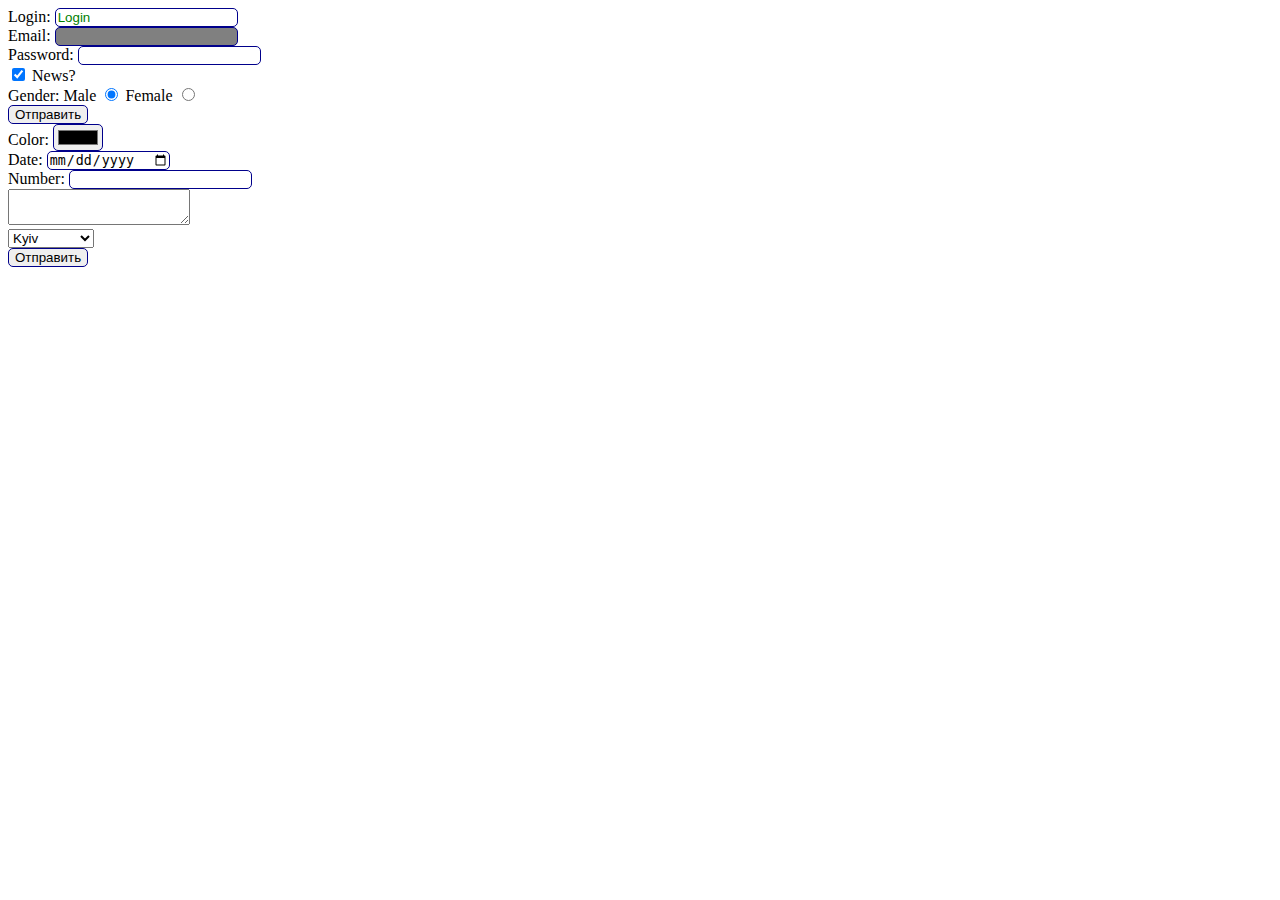
<file: 12. Forms/index.html>
<!DOCTYPE html>
<html lang="en">
<head>
    <meta charset="UTF-8">
    <meta name="viewport" content="width=device-width, initial-scale=1.0">
    <meta http-equiv="X-UA-Compatible" content="ie=edge">
    <link rel="stylesheet" href="styles.css">
    <title>Document</title>
</head>
<body>
    <form action="index.html" method="get">
        <div>
            <label>Login: 
                <input type="text" name="login" 
                       placeholder="Login" maxlength="10"/>
            </label>
        </div>
        <div>
            <label>Email: 
                <input type="email" name="email"  />
            </label>
        </div>
        <div>
            <label for="pass">Password: </label>
            <input type="password" name="password" id="pass"/>
        </div>
        <div>
            <label>
                <input type="checkbox" name="news" checked value="true"/>
                News?
            </label>
        </div>
        
        <div>
            Gender:
            <label>Male 
                <input type="radio" name="gender" value="male" checked/>
            </label>
            <label>Female 
                <input type="radio" name="gender" value="female"/>
            </label>            
        </div>
        
        <div>
            <input type="submit" value="Отправить"/>
        </div>
    </form>


    <form>
        <div>Color: <input type="color"/></div>
        <div>Date: <input type="date"/></div>
        <div>Number: <input type="number"/></div>
        <div>
            <textarea name="comment" minlength="2" maxlength="1024"></textarea>
        </div>

        <div>
            <select name="City" size="1">
                <optgroup label="Ukraine">
                    <option value='od'>Odessa</option>
                    <option value='kv' selected>Kyiv</option>
                    <option value='lv'>Lviv</option>
                    <option value='dp'>Dnepr</option>
                </optgroup>
                <optgroup label="Russia">
                    <option value="msc">Moscow</option>
                    <option value="vrj">Voronej<option></option>
                </optgroup>
            </select>
        </div>
        <div>
            <input type="submit" value="Отправить"/>
        </div>

       
    </form>
    
</body>
</html>
</file>
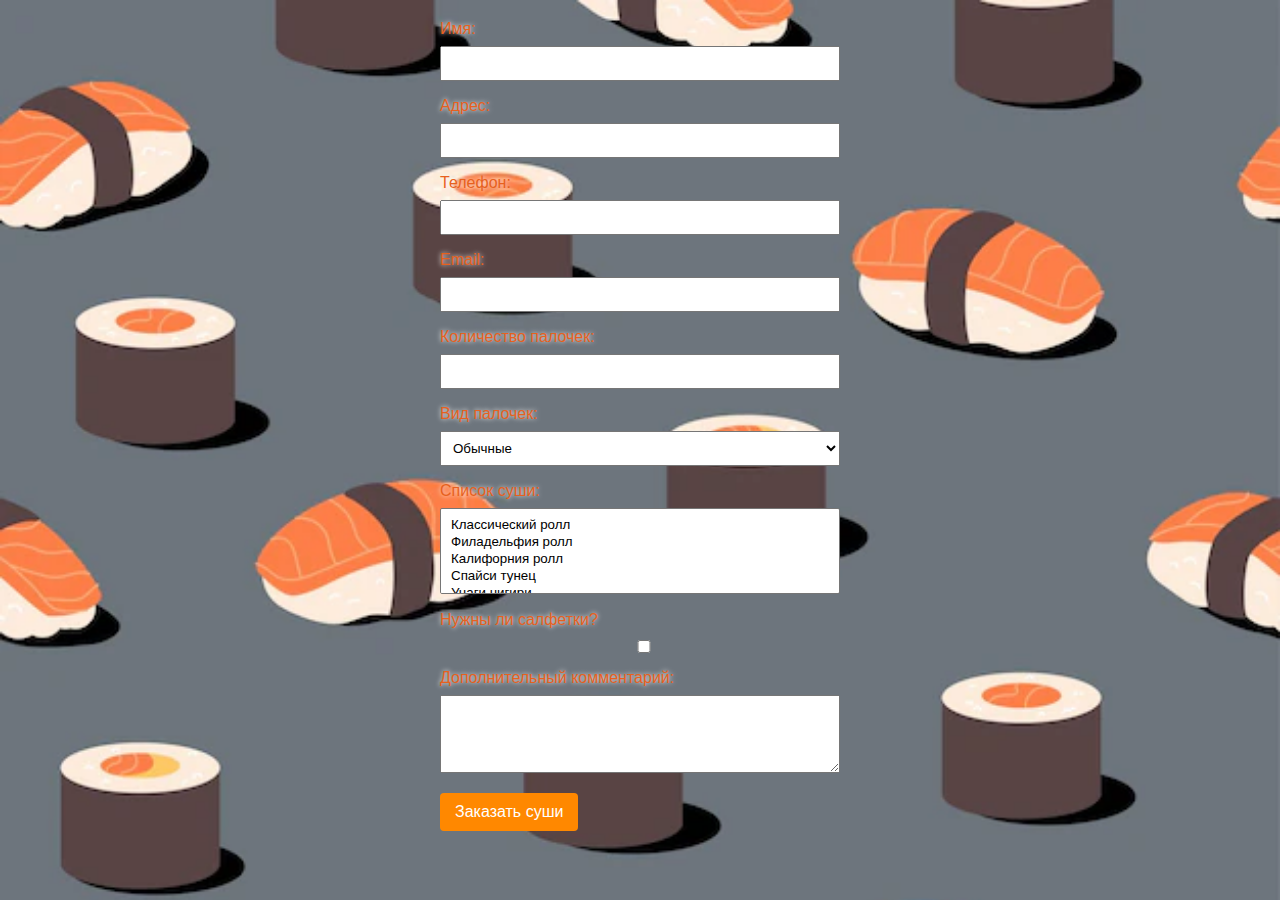
<file: hw.html>
<!DOCTYPE html>
<html lang="en">
<head>
    <meta charset="UTF-8">
    <meta name="viewport" content="width=device-width, initial-scale=1.0">
    <link rel="stylesheet" href="hw.css">
    <title>Document</title>
</head>
<body>

    <form method="post">
        <label for="name">Имя:</label>
        <input type="text" id="name" name="name">

        <label for="address">Адрес:</label>
        <input type="text" id="address" name="address">

        <label for="phone">Телефон:</label>
        <input type="tel" id="phone" name="phone">

        <label for="email">Email:</label>
        <input type="email" id="email" name="email">

        <label for="chopsticksQuantity">Количество палочек:</label>
        <input type="number" id="chopsticksQuantity" name="chopsticksQuantity" min="0">

        <label for="chopsticksType">Вид палочек:</label>
        <select id="chopsticksType" name="chopsticksType">
            <option value="regular">Обычные</option>
            <option value="training">Учебные</option>
        </select>

        <label for="sushiList">Список суши:</label>
        <select id="sushiList" name="sushiList" multiple required>
 
            <option value="sushi1">  Классический ролл</option>
            <option value="sushi2">Филадельфия ролл</option>
            <option value="sushi3">Калифорния ролл</option>
            <option value="sushi4">Спайси тунец</option>
            <option value="sushi5">Унаги нигири</option>
            <option value="sushi6">Темпура ролл</option>
        </select>

        <label for="napkins">Нужны ли салфетки?</label>
        <input type="checkbox" id="napkins" name="napkins">

        <label for="comments">Дополнительный комментарий:</label>
        <textarea id="comments" name="comments" rows="4"></textarea>

        <button type="submit">Заказать суши</button>
    </form>

</body>
</html>
</file>
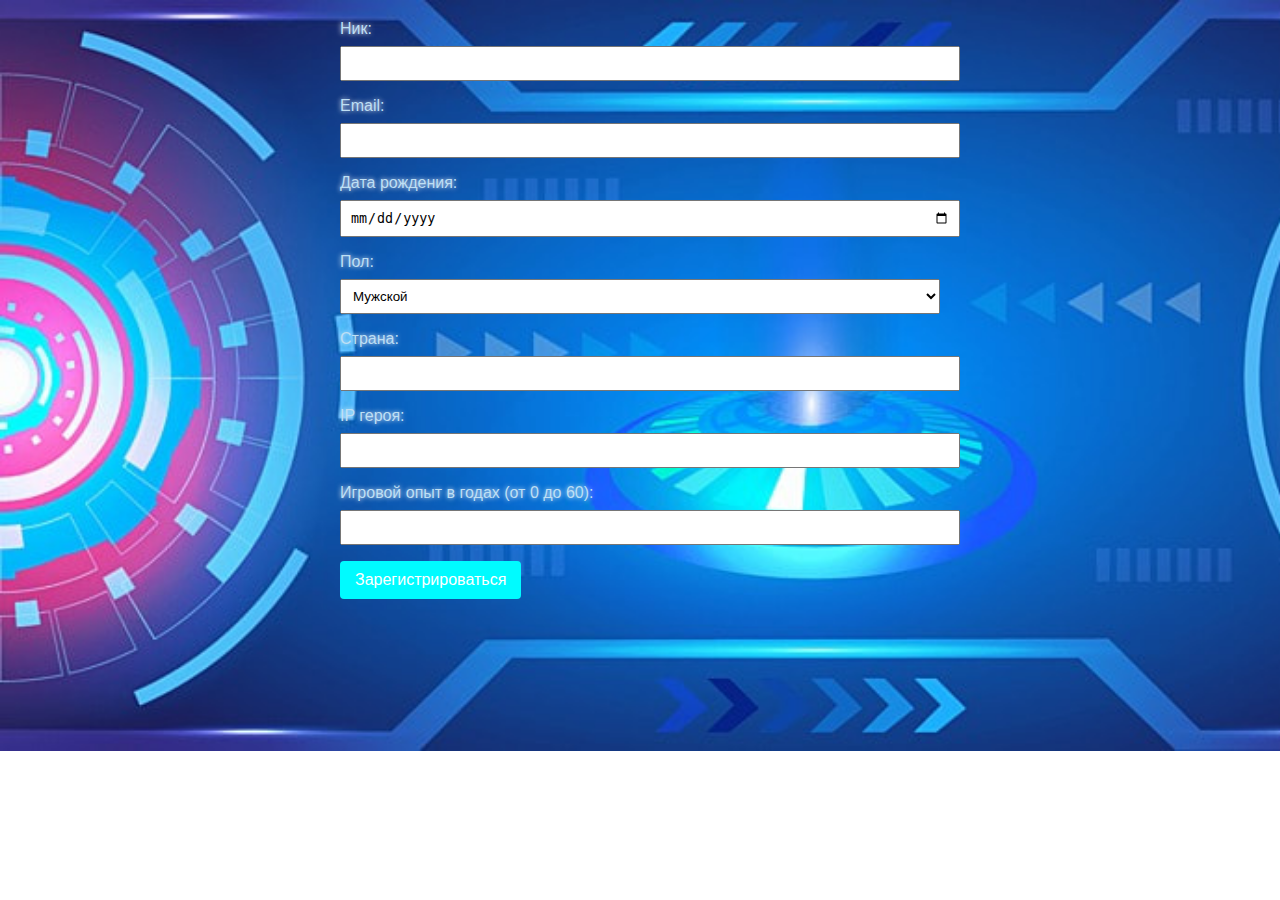
<file: hw1.html>
<!DOCTYPE html>
<html lang="en">
<head>
    <meta charset="UTF-8">
    <meta http-equiv="X-UA-Compatible" content="IE=edge">
    <meta name="viewport" content="width=device-width, initial-scale=1.0">
    <title>Регистрация в онлайновой игре</title>
    <style>
        body {
            font-family: Arial, sans-serif;
            margin: 20px;
            background-image: url("fon1.jpeg");
    background-repeat: no-repeat;
    background-size: 125%;
    color:rgb(190, 223, 244);
    text-shadow:0 0 5px white;
        }
        form {
            width: 600px;
            margin: 0 auto;
        }
        label {
            display: block;
            margin-bottom: 8px;
        }
        input, select {
            width: 100%;
            padding: 8px;
            margin-bottom: 16px;
       
        }
        button {
            background-color: #00fbff;
            color: white;
            padding: 10px 15px;
            border: none;
            border-radius: 4px;
            cursor: pointer;
            font-size: 16px;
        }
        button:hover {
            background-color: #4572a0;
        }
    </style>
</head>
<body>

    <form method="post">
        <label for="nickname">Ник:</label>
        <input type="text" id="nickname" name="nickname">

        <label for="email">Email:</label>
        <input type="email" id="email" name="email">

        <label for="dob">Дата рождения:</label>
        <input type="date" id="dob" name="dob">

        <label for="gender">Пол:</label>
        <select id="gender" name="gender">
            <option value="male">Мужской</option>
            <option value="female">Женский</option>
            <option value="other">Другой</option>
        </select>

        <label for="country">Страна:</label>
        <input type="text" id="country" name="country" list="countries" >
        <datalist id="countries">
            <option value="Россия">
            <option value="США">
            <option value="Канада">
        </datalist>

        <label for="heroIp">IP героя:</label>
        <input type="text" id="heroIp" name="heroIp">

        <label for="gamingExperience">Игровой опыт в годах (от 0 до 60):</label>
        <input type="number" id="gamingExperience" name="gamingExperience" min="0" max="60">

        <button type="submit">Зарегистрироваться</button>
    </form>

</body>
</html>
</file>
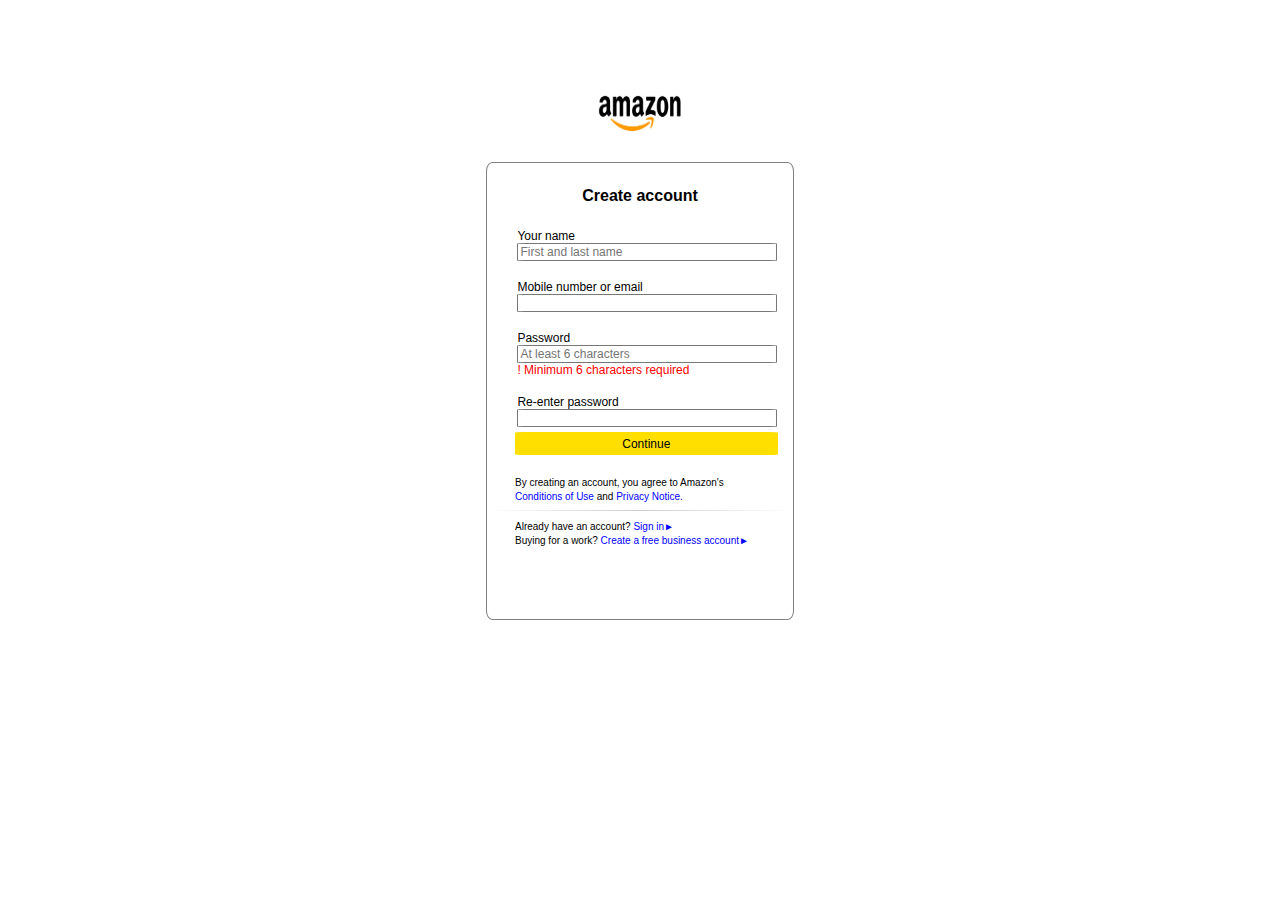
<file: lab.html>
<!DOCTYPE html>
<html lang="en">
<head>
    <meta charset="UTF-8">
    <meta name="viewport" content="width=device-width, initial-scale=1.0">
    <link rel="stylesheet" href="lab.css">
    <title>lab</title>
</head>
<body>

   <center> <img src="amazon.png" width="200px" height="150px" class="pic"></center>
   <center><div class="main"><center>
    <h4>Create account</h4>
    <form>
      <div>
        <label>
          <span>Your name</span> <br>
          <input type="text" id="name" name="name" placeholder="First and last name"/>
        </label>
      </div><br>
      <div>
        <label>
          Mobile number or email <br>
          <input type="text" name="number" id="number">
        </label>
      </div><br>
      <div>
        <label>
          <span>Password</span><br>
          <input type="password" id="password" name="password" placeholder="At least 6 characters"/>
        </label>
        <span class="txt">! Minimum 6 characters required</span>
      </div><br>
      <div>
        <label>
          Re-enter password <br>
          <input type="password" id="repass" name="repass">
        </label>
      </div>
      
      <div>
        <button type="submit">Continue</button>
      </div>


    <p class="txtt"><small>By creating an account, you agree to Amazon's <br><span class="txt1">Conditions of Use</span> and <span class="txt1">Privacy Notice.</span></small></p>
    </form></center>
    <hr>
    <p class="txtt2"><small>Already have an account? <span class="txt1"> Sign in&#9658;</span> <br> Buying for a work? <span class="txt1">Create a free business account&#9658;</span></small></p>
</div></center>
</body>
</html>
</file>
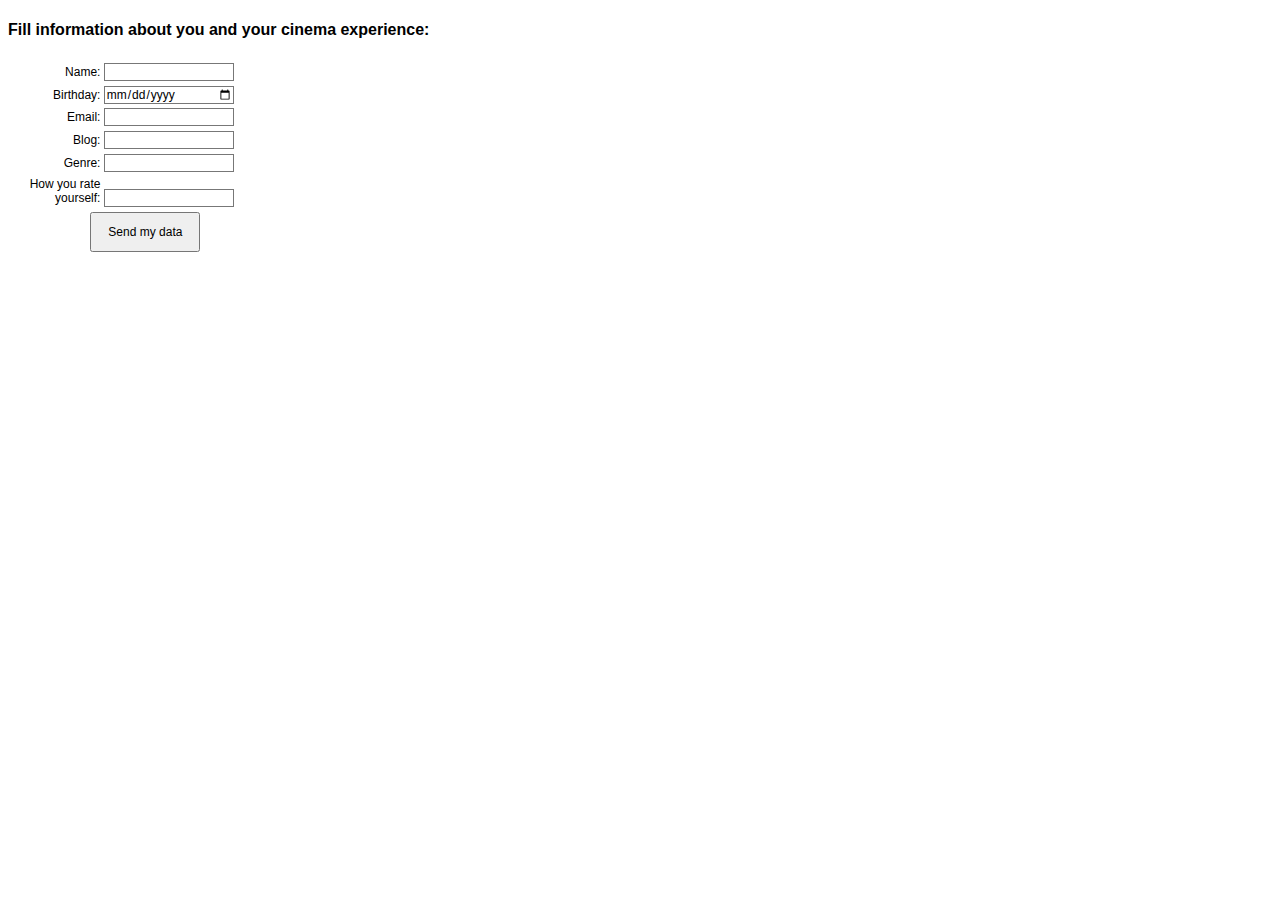
<file: 12. Forms/Projects/Cinema form/cinema.html>
<!DOCTYPE html>

<html lang="en">
  <head>
    <style>
      h4 {
        font-family: Verdana, sans-serif;
      }
      form {
        width: 250px;
        font-family: Verdana, sans-serif;
        font-size: 12px;
      }
      input {
        font: 1em Verdana, sans-serif;
        width: 130px;
        box-sizing: border-box;
        border: 1px solid #777;
      }
      input:focus {
        border-color: rgb(255, 255, 0);
      }
      div {
        padding: 0.2em;
      }
      label span {
        width: 90px;
        text-align: right;
        display: inline-block;
      }
      button[type="submit"] {
        width: 110px;
        height: 40px;
        font-family: Verdana, sans-serif;
        font-size: 12px;
        margin-left: 80px;
      }
    </style>
    <meta charset="utf-8" />
    <title>Cinema form</title>
  </head>
  <body>
    <h4>Fill information about you and your cinema experience:</h4>
    <form>
      <div>
        <label>
          <span>Name:</span>
          <input type="text" id="name" name="userName" />
        </label>
      </div>
      <div>
        <label>
          <span>Birthday:</span>
          <input type="date" name="birthday" id="userBirthday">
        </label>
      </div>
      <div>
        <label>
          <span>Email:</span>
          <input type="email" id="email" name="userEmail" />
        </label>
      </div>
      <div>
        <label>
          <span>Blog:</span>
          <input type="url" id="url" name="userUrl">
        </label>
      </div>
      <div>
        <label>
          <span>Genre:</span>
          <input type="text" name="genre" id="userGenre" list="genreSuggestions"/>
            <datalist id="genreSuggestions">
                <option>Comedy</option>
                <option>Horror</option>
                <option>Drama</option>
                <option>Thriller</option>
                <option>Science Fiction</option>
                <option>Fantasy</option>
            </datalist>
        </label>
      </div>
      <div>
        <label>
          <span>How you rate yourself:</span>
          <input type="number" name="userRating" id="rating" min="1" max="12" step="1">
        </label>
      </div>
      <div>
        <button type="submit">Send my data</button>
      </div>
    </form>
  </body>
</html>
</file>
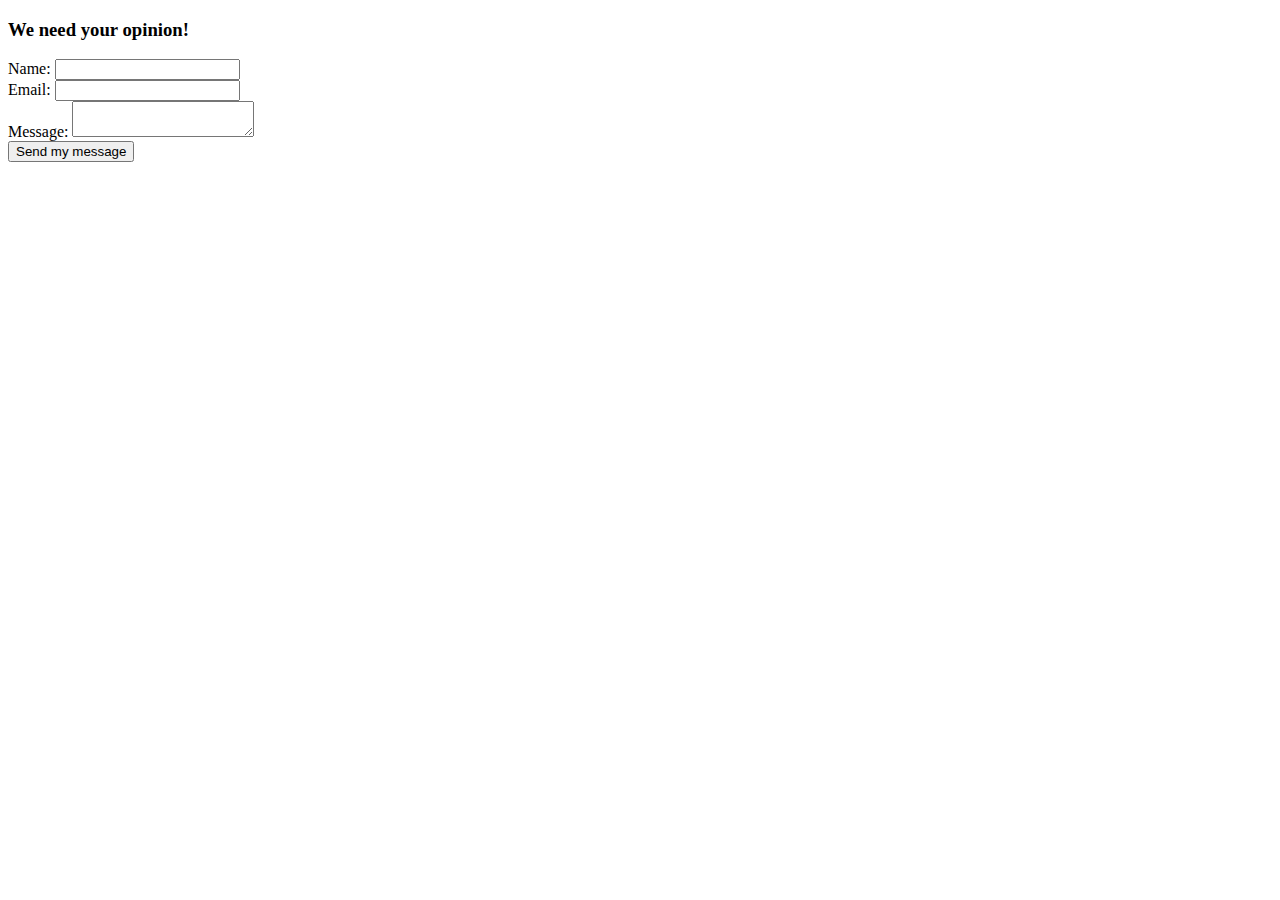
<file: 12. Forms/Projects/Contact form/contact.html>
<!DOCTYPE html>

<html lang="en">
  <head>
    <meta charset="utf-8" />
    <title>Send message to us</title>
  </head>

  <body>
    <h3>We need your opinion!</h3>
    <form action="/search" method="POST">
      <div>
        <label for="uname">Name:</label>
        <input type="text" id="uname" name="userName" />
      </div>
      <div>
        <label for="email">Email:</label>
        <input type="text" id="email" name="userEmail" />
      </div>
      <div>
        <label for="message">Message:</label>
        <textarea id="message" name="userMessage"></textarea>
      </div>
      <div>
        <input type="submit" value="Send my message" />
      </div>
    </form>
  </body>
</html>
</file>
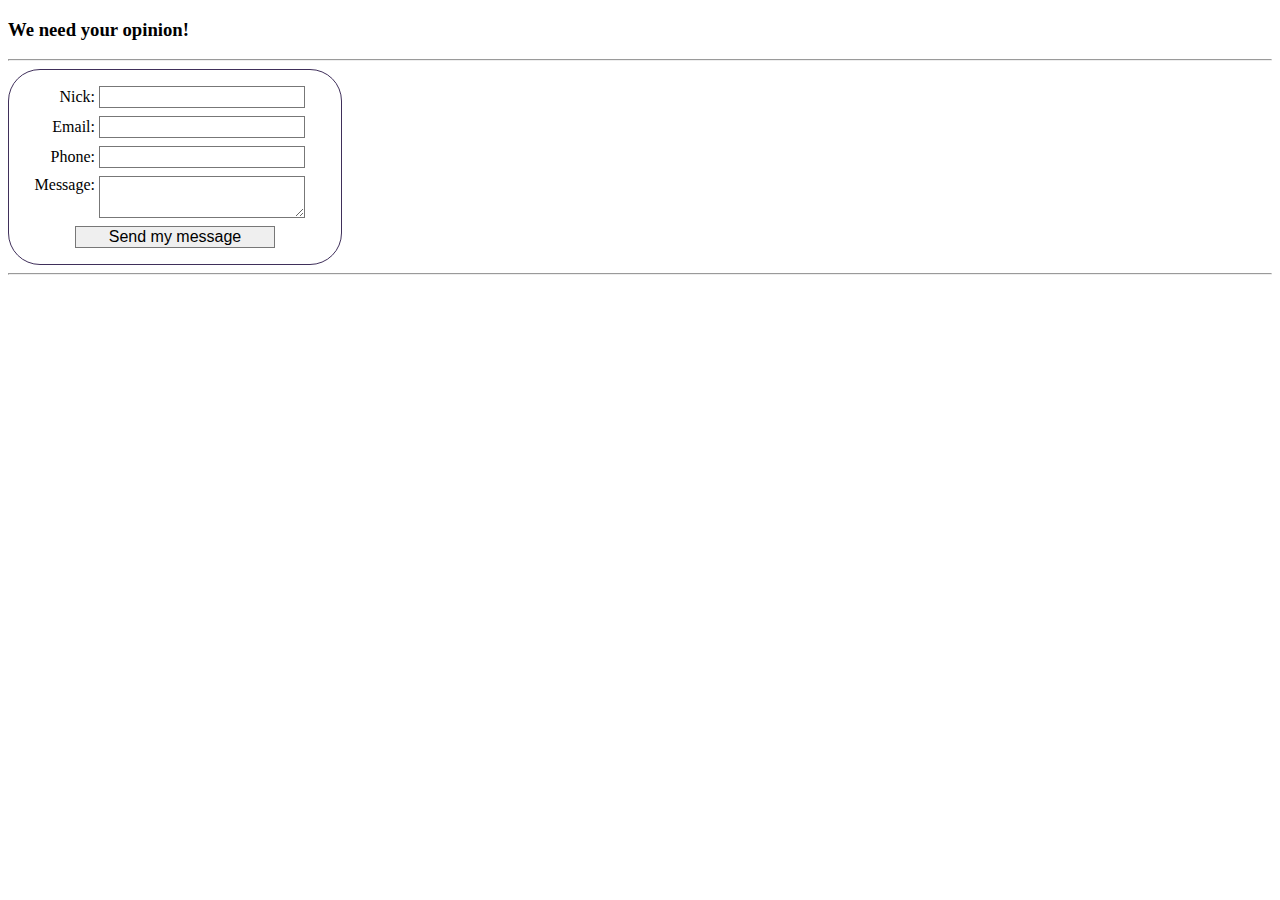
<file: 12. Forms/Projects/Contact form2/contact2.html>
<!DOCTYPE html>

<html lang="en">
  <head>
    <meta charset="utf-8" />
    <style>
      ul {
        list-style: none;
        padding: 0;
        margin: 0;
      }
      label {
        display: inline-block;
        width: 70px;
        text-align: right;
      }
      form li + li {
        margin-top: 0.5em;
      }
      /*
      Задаем настройки для ширины формы, границ, отступов
      */
      form {
        width: 300px;
        padding: 1em;
        border: 1px solid rgba(23, 4, 56, 0.829);
        border-radius: 2em;
      }
      textarea {
        vertical-align: top;
      }
      input,
      textarea {
        /*
        Устанавливаем один и тот же шрифт 
        для input и textarea.
        По умолчанию в textarea используется
        monospace
        */
        font: 1em sans-serif;
        width: 200px;
        border: 1px solid #777;
      }
      input:focus,
      textarea:focus {
        /* Делаем подсветку для элемента в фокусе */
        border-color: #000;
      }
      /* центрируем нашу кнопку */
      input[id="submitBtn"] {
        margin-left: auto;
        margin-right: auto;
        display: block;
      }
    </style>
    <title>Send message to us</title>
  </head>

  <body>
    <h3>We need your opinion!</h3>
    <hr />
    <form>
      <ul>
        <li>
          <label for="nick">Nick:</label>
          <input type="text" id="nick" name="userNick" />
        </li>
        <li>
          <label for="email">Email:</label>
          <input type="email" id="email" name="userEmail" />
        </li>
        <li>
          <label for="phone">Phone:</label>
          <input type="text" id="phone" name="userPhone" />
        </li>
        <li>
          <label for="message">Message:</label>
          <textarea id="message" name="userMessage"></textarea>
        </li>
        <li>
          <input id="submitBtn" type="submit" value="Send my message" />
        </li>
      </ul>
    </form>
    <hr />
  </body>
</html>
</file>
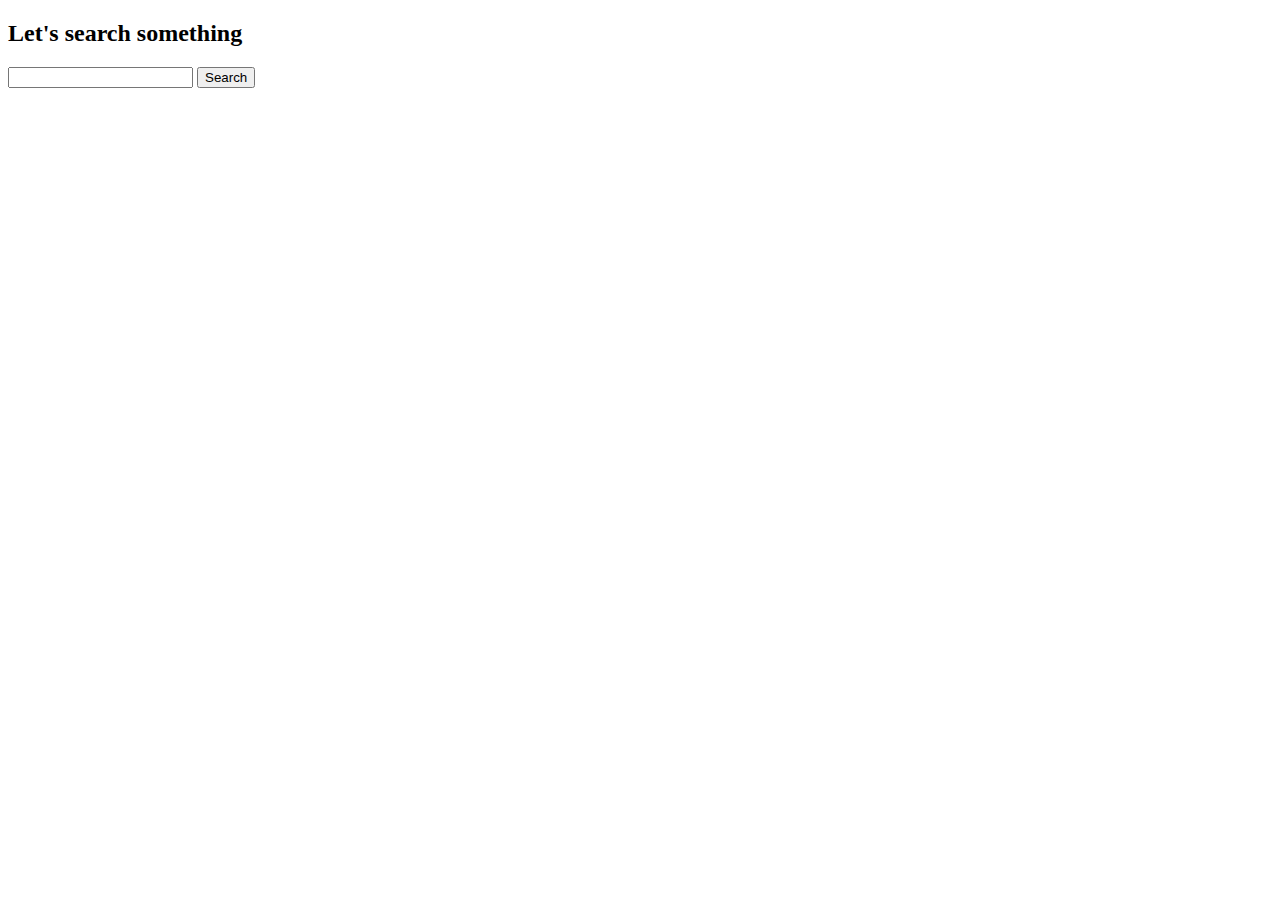
<file: 12. Forms/Projects/First form/firstform.html>
<!DOCTYPE html>

<html lang="en">
  <head>
    <meta charset="utf-8" />
    <title>First form</title>
  </head>

  <body>
    <h2>Let's search something</h2>
    <form>
      <input type="text" />
      <input type="submit" value="Search" />
    </form>
  </body>
</html>
</file>
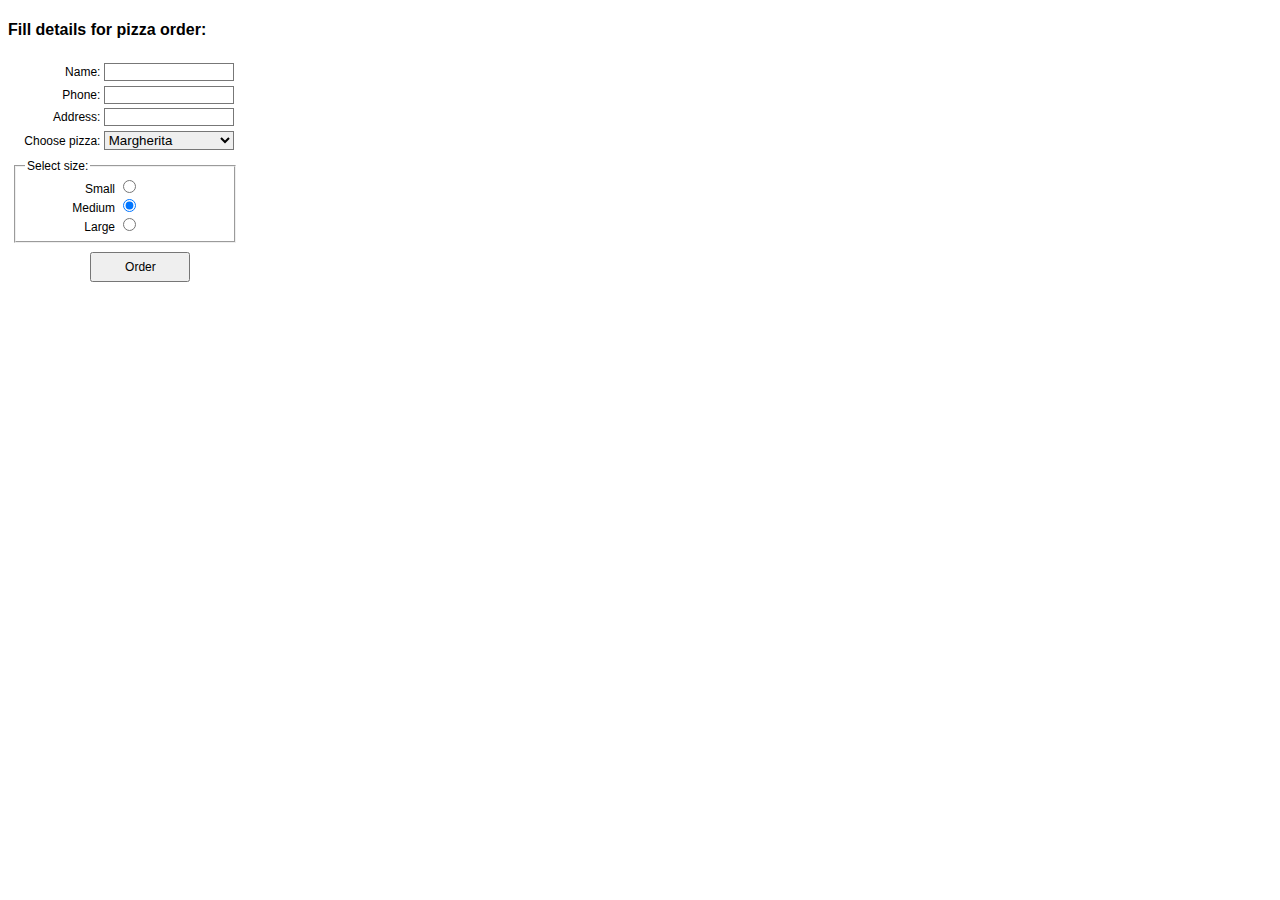
<file: 12. Forms/Projects/Pizza form/fieldset.html>
<!DOCTYPE html>

<html lang="en">
  <head>
    <style>
      h4 {
        font-family: Verdana, sans-serif;
      }
      form {
        width: 250px;
        font-family: Verdana, sans-serif;
        font-size: 12px;
      }
      input {
        font: 1em Verdana, sans-serif;
        width: 130px;
        box-sizing: border-box;
        border: 1px solid #777;
      }
      input:focus {
        border-color: rgb(255, 255, 0);
      }
      div {
        padding: 0.2em;
      }
      select {
        width: 130px;
        box-sizing: border-box;
        border: 1px solid #777;
      }
      ul {
        list-style: none;
        padding: 0;
        margin: 0;
      }
      fieldset {
        margin: 0.5em;
        width: 200px;
      }
      label span {
        width: 90px;
        text-align: right;
        display: inline-block;
      }
      input[type="radio"] {
        width: auto;
      }
      button[type="submit"] {
        width: 100px;
        height: 30px;
        font-family: Verdana, sans-serif;
        font-size: 12px;
        margin-left: 80px;
      }
    </style>
    <meta charset="utf-8" />
    <title>Order pizza</title>
  </head>
  <body>
    <h4>Fill details for pizza order:</h4>
    <form>
      <div>
        <label>
          <span>Name:</span>
          <input type="text" id="name" name="userName" />
        </label>
      </div>
      <div>
        <label>
          <span>Phone:</span>
          <input type="text" id="phone" name="userPhone" />
        </label>
      </div>
      <div>
        <label>
          <span>Address:</span>
          <input type="text" id="address" name="userAddress" />
        </label>
      </div>
      <div>
        <label>
          <span>Choose pizza:</span>
          <select id="nameOfPizza" name="nameOfPizza">
            <option>Margherita</option>
            <option>Marinara</option>
            <option>Quattro Stagioni</option>
            <option>Quattro Formaggi</option>
          </select>
        </label>
      </div>
      <fieldset>
        <legend>Select size:</legend>
        <ul>
          <li>
            <label>
              <span>Small</span>
              <input type="radio" id="small" name="size" value="small" />
            </label>
          </li>
          <li>
            <label>
              <span>Medium</span>
              <input
                type="radio"
                id="medium"
                name="size"
                value="medium"
                checked
              />
            </label>
          </li>
          <li>
            <label>
              <span>Large </span>
              <input type="radio" id="medium" name="size" value="medium" />
            </label>
          </li>
        </ul>
      </fieldset>
      <div>
        <button type="submit">Order</button>
      </div>
    </form>
  </body>
</html>
</file>
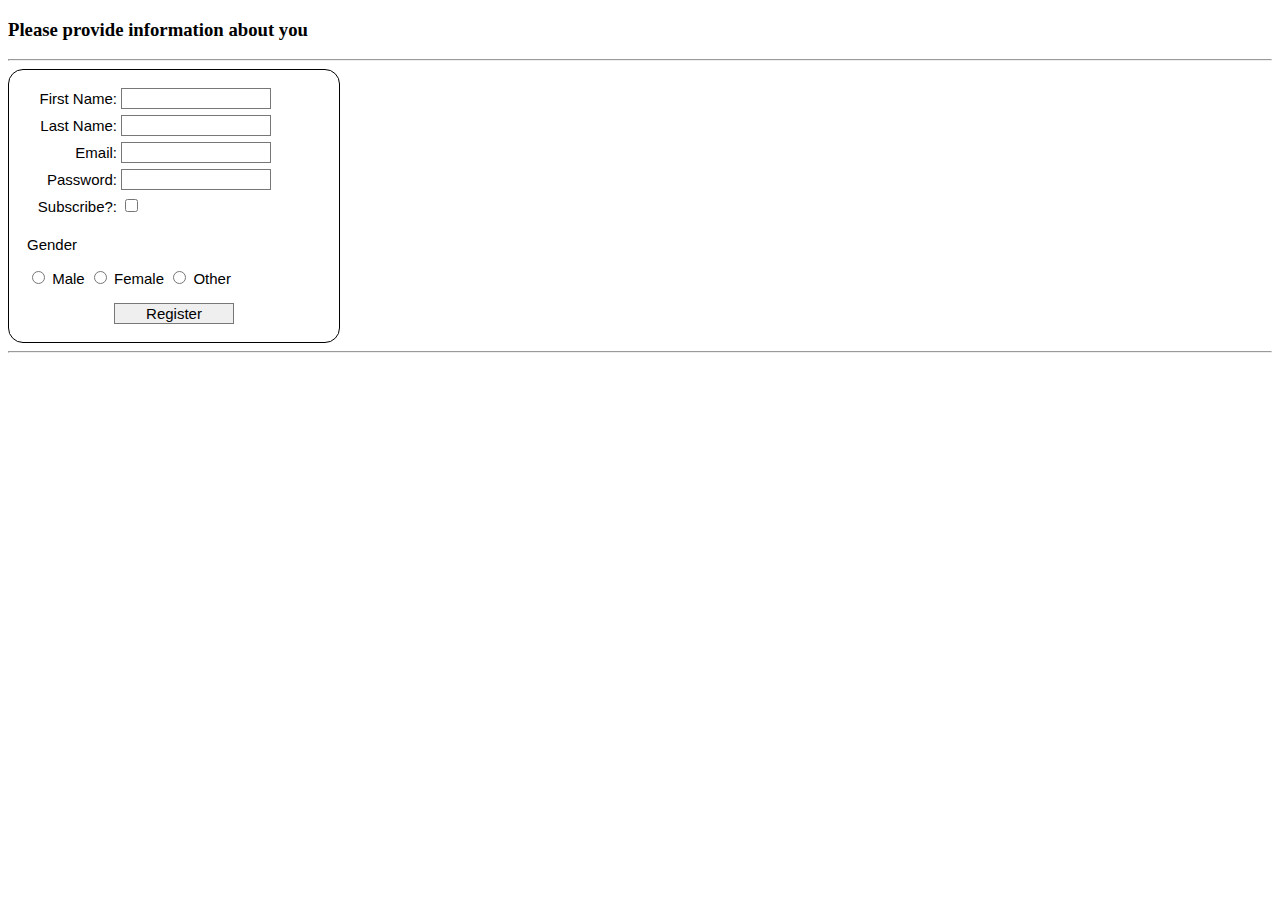
<file: 12. Forms/Projects/Registration form/registration.html>
<!DOCTYPE html>

<html lang="en">
  <head>
    <meta charset="utf-8" />
    <style>
      ul {
        list-style: none;
        margin: 0;
        padding: 0;
      }
      li {
        padding: 0.2em;
      }
      form {
        width: 300px;
        font-family: Verdana, sans-serif;
        font-size: 15px;
        padding: 1em;
        border: 1px solid #000;
        border-radius: 1em;
      }
      input {
        font: 1em sans-serif;
        width: 150px;
        box-sizing: border-box;
        border: 1px solid #777;
      }
      input:focus {
        border-color: rgb(25, 11, 100);
      }
      input[type="checkbox"],
      input[type="radio"] {
        width: auto;
      }
      input[id="submitBtn"] {
        display: block;
        width: 120px;
        margin-left: auto;
        margin-right: auto;
        margin-top: 10px;
      }

      label span {
        width: 90px;
        text-align: right;
        display: inline-block;
      }
    </style>
    <title>Moonlight news</title>
  </head>

  <body>
    <h3>Please provide information about you</h3>
    <hr />
    <form>
      <ul>
        <li>
          <label>
            <span>First Name:</span>
            <input type="text" id="fname" name="firstName" />
          </label>
        </li>
        <li>
          <label>
            <span>Last Name:</span>
            <input type="text" id="lName" name="lastName" />
          </label>
        </li>
        <li>
          <label>
            <span>Email:</span>
            <input type="email" id="email" name="userEmail" />
          </label>
        </li>
        <li>
          <label>
            <span>Password:</span>
            <input type="password" id="password" name="userPassword" />
          </label>
        </li>
        <li>
          <label for="news">
            <span>Subscribe?:</span>
            <input type="checkbox" id="news" name="newsCheck" />
          </label>
        </li>
        <li>
          <p>Gender</p>
          <input type="radio" value="male" id="gender1" name="sex" />
          <label for="gender1">Male</label>
          <input type="radio" value="female" id="gender2" name="sex" />
          <label for="gender2">Female</label>
          <input type="radio" value="other" id="gender3" name="sex" />
          <label for="gender3">Other</label>
        </li>
        <li id="buttons">
          <input id="submitBtn" type="submit" value="Register" />
        </li>
      </ul>
    </form>
    <hr />
  </body>
</html>
</file>
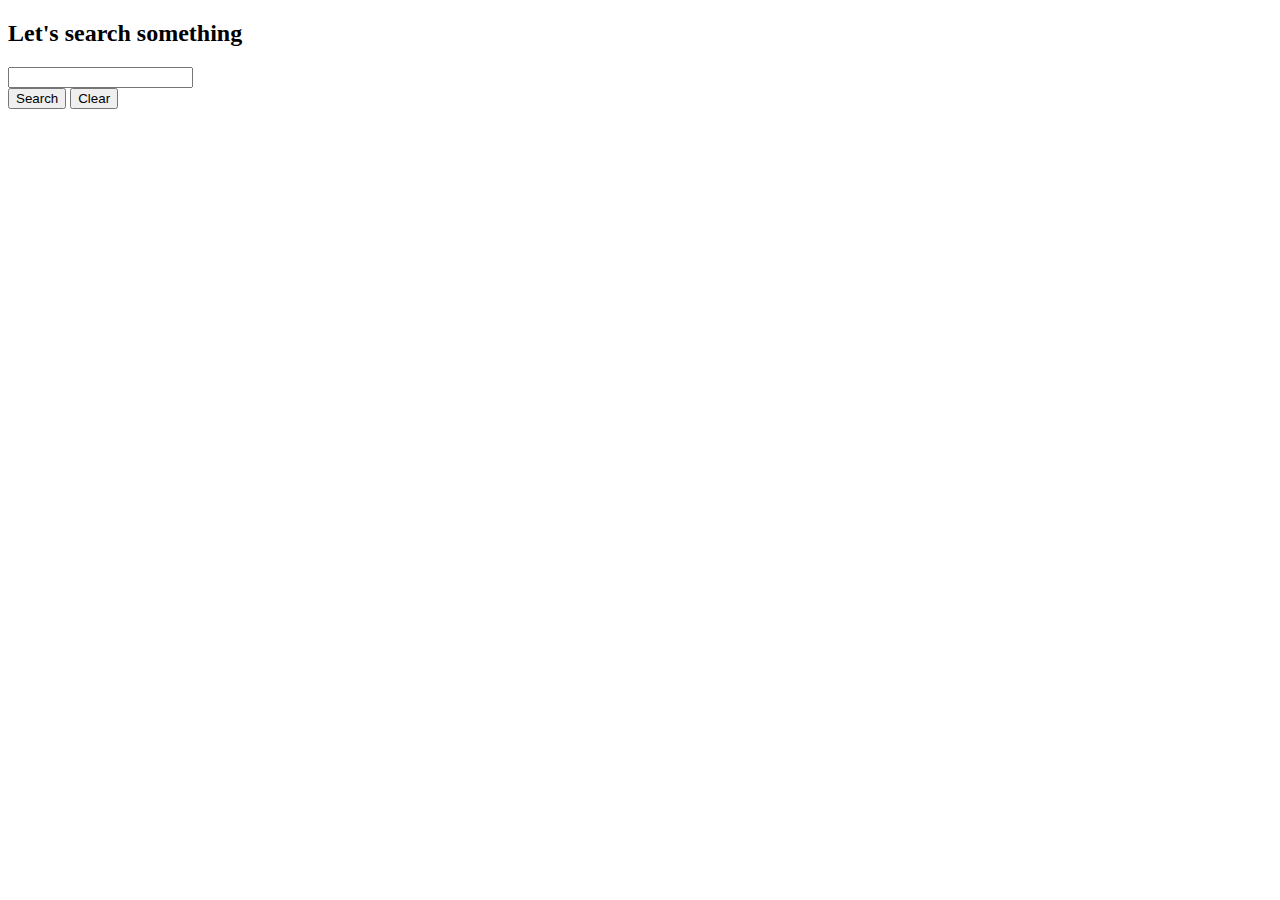
<file: 12. Forms/Projects/Simple search form/search.html>
<!DOCTYPE html>

<html lang="en">
  <head>
    <meta charset="utf-8" />
    <title>Simple search form</title>
  </head>

  <body>
    <h2>Let's search something</h2>
    <form action="/search" method="POST">
      <input type="text" /><br />
      <input type="submit" value="Search" />
      <input type="reset" value="Clear" />
    </form>
  </body>
</html>
</file>
<file: 12. Forms/styles.css>
input{
    border:1px solid darkblue;
    border-radius: 5px;
}

input:hover{
    background-color: dodgerblue;
    color: white;
}

input[type="email"]{
    background-color: grey;
}

 option[selected]{
     color: green;
 }

 input[type="text"]::placeholder{
     color: green;
 }

 input[type="checkbox"]:checked{
    background-color: hotpink;
 }

 input:invalid{
     background-color: indianred;
 }
</file>
<file: hw.css>
body {
    font-family: Arial, sans-serif;
    margin: 20px;
    background-image: url("fon.webp");
    background-repeat: no-repeat;
    background-size: 100%;
    color:rgb(231, 97, 30);
    text-shadow:0 0 5px white;
}
form {
    width: 400px;
    margin: 0 auto;
}
label {
    display: block;
    margin-bottom: 8px;
}
input, select, textarea {
    width: 100%;
    padding: 8px;
    margin-bottom: 16px;
    box-sizing: border-box;
}
button {
    background-color: #ff8800;
    color: white;
    padding: 10px 15px;
    border: none;
    border-radius: 4px;
    cursor: pointer;
    font-size: 16px;
}
button:hover {
    background-color: #a04545;
}
</file>
<file: lab.css>
h4 {
    font-family: Verdana, sans-serif;
  }
  form {
    width: 250px;
    font-family: Verdana, sans-serif;
    font-size: 12px;
  }
  input {
    font: 1em Verdana, sans-serif;
    width: 260px;
    box-sizing: border-box;
    border: 1px solid #777;
    border-radius: 3%;
  }
  input:focus {
    border-color: rgb(255, 255, 0);
    border-radius: 3%;
  }
  div {
    padding: 0.2em;
    text-align: left;
  }
  label span {
    width: 90px;
    display: inline-block;
    
  }
 
  button[type="submit"] {
    width: 263px;
    height: 23px;
    font-family: Verdana, sans-serif;
    font-size: 12px;
    margin-left: 80px;
    background-color: rgb(255, 223, 0); /* Измените на желтый цвет */
    position: absolute;
    left: -52px;
    border: none; /* Удалите границу */
    border-radius: 3%;
    box-shadow: none; /* Удалите тень */
    font-family: "Arial", "Helvetica", sans-serif;
  }

  

  .txt{
    color: red;
  }

  .txt1{
    color: blue;
  }
  .main {
    width: 300px;
    height: 450px;
    border: 0.5px gray solid;
    border-radius: 2%;
    position: relative;
  }
  
  .txtt {
    text-align: left;
    clear: both;
    margin-top: 40px;
    font-family: "Arial", "Helvetica", sans-serif;
  }
  
  .txtt2 {
    text-align: left;
    clear: both;
    margin-left: 25px;
    font-size: 12px;
    margin-top: 5px;
    font-family: "Arial", "Helvetica", sans-serif;
  }
  

  hr {
    border: none;
    height: 1px;
    background: linear-gradient(to right, transparent, #ccc, transparent);
    margin-top: -5px;
}

.pic{
    position: relative;
    top: 30px;
}
</file>
